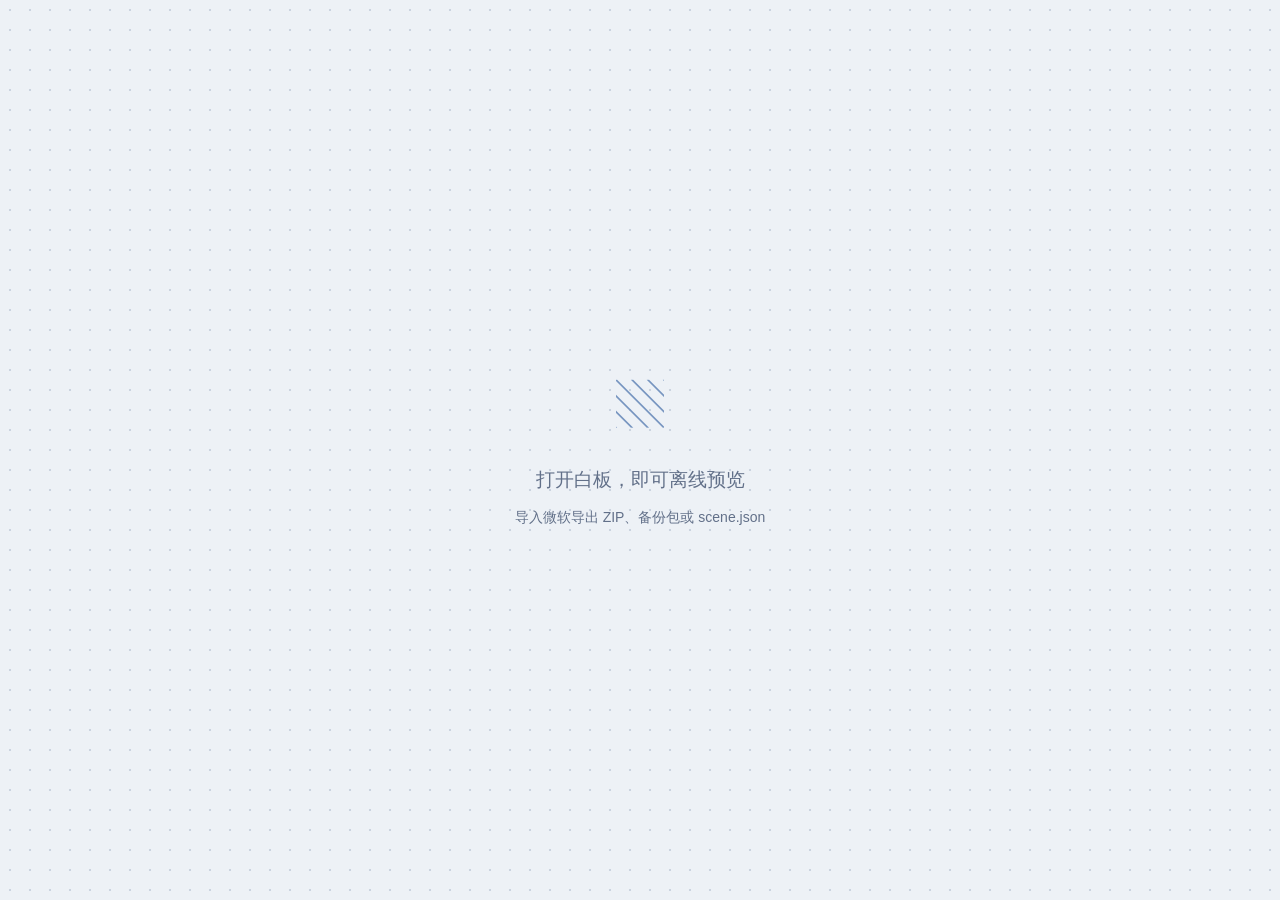
<file: src/WhiteboardExporter.App/Web/index.html>
<!doctype html>
<html lang="zh-CN">
<head>
  <meta charset="utf-8">
  <meta name="viewport" content="width=device-width, initial-scale=1">
  <meta http-equiv="Content-Security-Policy" content="default-src 'none'; script-src 'self'; style-src 'self' 'unsafe-inline'; img-src data:; font-src 'self'; connect-src 'none'; frame-src 'none'; object-src 'none'; base-uri 'none'; form-action 'none'">
  <title>白板离线重绘</title>
  <link rel="stylesheet" href="renderer.css">
</head>
<body>
  <main id="viewport" aria-label="白板预览，可拖动和滚轮缩放">
    <div id="empty"><span class="empty-icon">▧</span><strong>打开白板，即可离线预览</strong><p>导入微软导出 ZIP、备份包或 scene.json</p></div>
    <div id="stage"></div>
  </main>
  <div id="print-root"></div>
  <script type="module" src="renderer.mjs"></script>
</body>
</html>
</file>
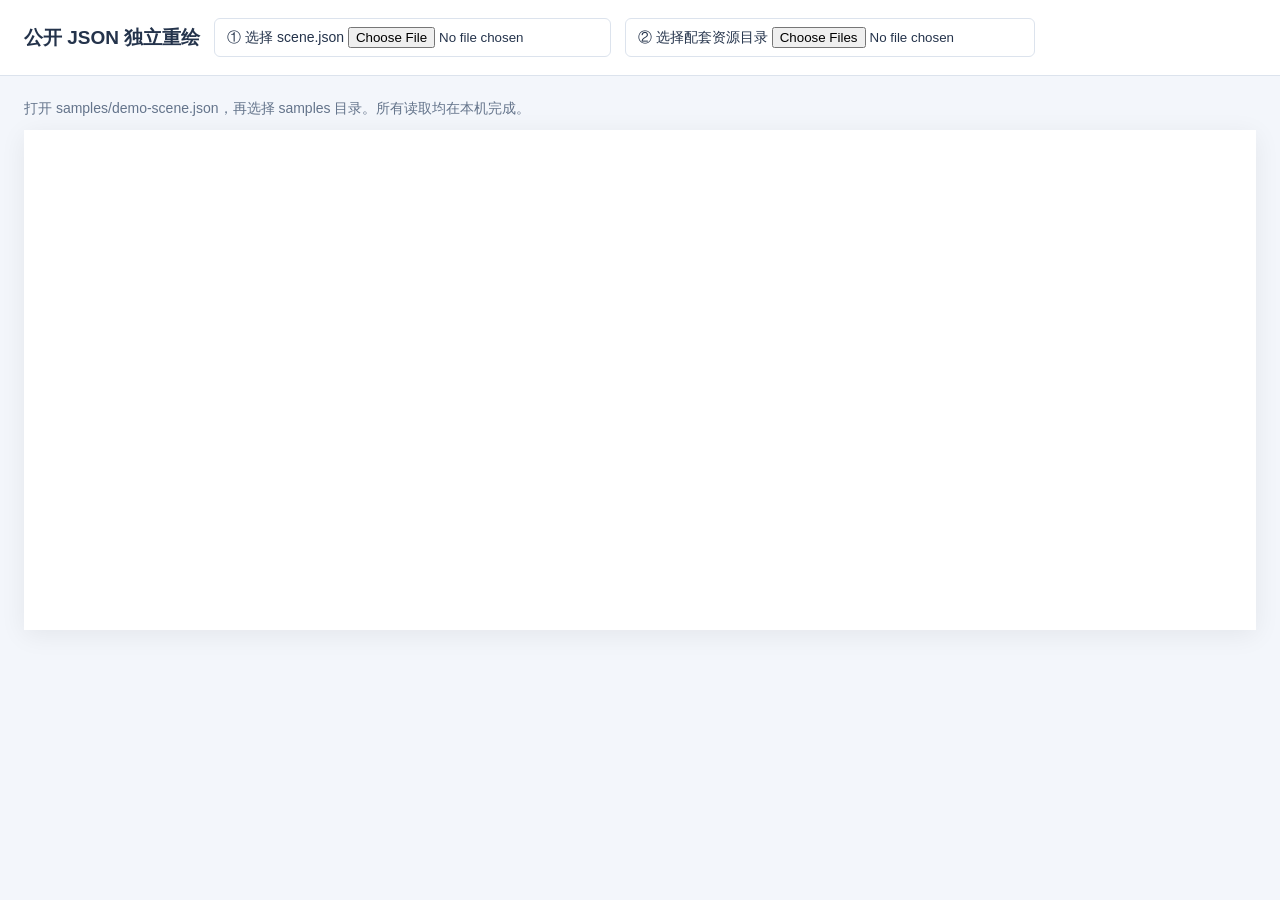
<file: docs/minimal-redraw.html>
<!doctype html>
<html lang="zh-CN"><head><meta charset="utf-8"><meta name="viewport" content="width=device-width,initial-scale=1">
<meta http-equiv="Content-Security-Policy" content="default-src 'none'; script-src 'unsafe-inline'; style-src 'unsafe-inline'; img-src data: blob:; font-src 'none'; connect-src 'none'; object-src 'none'; base-uri 'none'">
<title>SceneDocument v1 最小离线重绘</title><style>
body{margin:0;font:14px "Segoe UI","Microsoft YaHei",sans-serif;background:#f3f6fb;color:#24334b}header{padding:18px 24px;background:white;border-bottom:1px solid #dce3ed;display:flex;flex-wrap:wrap;gap:14px;align-items:center}h1{font-size:19px;margin:0}label{padding:8px 12px;border:1px solid #dce3ed;border-radius:6px}main{padding:24px}#status{margin-bottom:12px;color:#64748b}#canvas{width:100%;min-height:500px;background:white;box-shadow:0 5px 25px #0001}input{max-width:250px}
</style></head><body><header><h1>公开 JSON 独立重绘</h1><label>① 选择 scene.json <input id="scene" type="file" accept=".json"></label><label>② 选择配套资源目录 <input id="assets" type="file" webkitdirectory multiple></label></header><main><div id="status">打开 samples/demo-scene.json，再选择 samples 目录。所有读取均在本机完成。</div><svg id="canvas" xmlns="http://www.w3.org/2000/svg"></svg></main><script>
'use strict';
const SVG_NS='http://www.w3.org/2000/svg', HTML_NS='http://www.w3.org/1999/xhtml';
const canvas=document.getElementById('canvas'),status=document.getElementById('status');
const assets=new Map(),objectUrls=[];let scene=null;
document.getElementById('scene').onchange=async event=>{try{scene=JSON.parse(await event.target.files[0].text());draw();}catch(error){status.textContent=error.message;}};
document.getElementById('assets').onchange=event=>{for(const url of objectUrls)URL.revokeObjectURL(url);objectUrls.length=0;assets.clear();for(const file of event.target.files){const relative=file.webkitRelativePath.split('/').slice(1).join('/');const url=URL.createObjectURL(file);objectUrls.push(url);assets.set(relative,url);}if(scene)draw();};
function node(name,attributes={},namespace=SVG_NS){const el=document.createElementNS(namespace,name);for(const [key,value]of Object.entries(attributes))el.setAttribute(key,String(value));return el;}
function imageUrl(id){const meta=scene.assets?.[id];return meta&&!meta.invalid ? assets.get(meta.path)||(/^data:image\/(png|jpeg|gif|webp|svg\+xml|bmp);base64,/i.test(meta.dataUrl||'')?meta.dataUrl:'')||'' : '';}
const svgTags=new Set('svg g path rect circle ellipse line polyline polygon text tspan defs linearGradient radialGradient stop clipPath mask use image marker'.toLowerCase().split(' '));
const htmlTags=new Set('div span p br strong b em i u pre code blockquote ol ul li table thead tbody tr th td h1 h2 h3 a img'.split(' '));
const attrs=new Set('id x y x1 y1 x2 y2 cx cy r rx ry width height d points viewbox preserveaspectratio transform fill fill-opacity fill-rule stroke stroke-width stroke-opacity stroke-linecap stroke-linejoin opacity xmlns gradientunits gradienttransform offset stop-color stop-opacity clippathunits markerwidth markerheight refx refy orient marker-start marker-end colspan rowspan alt'.split(' '));
function clean(source){if(source.nodeType===3)return document.createTextNode(source.textContent);if(source.nodeType!==1)return null;const name=source.localName.toLowerCase(),isSvg=source.namespaceURI===SVG_NS;if(!(isSvg?svgTags:htmlTags).has(name))return null;const el=document.createElementNS(isSvg?SVG_NS:HTML_NS,source.localName);for(const attr of source.attributes){const key=attr.name.toLowerCase(),value=attr.value;if(key==='style'){const css=document.createElement('span').style;css.cssText=value;const safe=[];for(const prop of css){const val=css.getPropertyValue(prop);if(!/url\(|expression|javascript:|\\|@import|behavior/i.test(val)&&/^(?:display|position|left|top|width|height|font(?:-.+)?|line-height|color|background(?:-color)?|border(?:-.+)?|padding(?:-.+)?|margin(?:-.+)?|text-.+|white-space|overflow(?:-.+)?|box-sizing|opacity|transform(?:-origin)?|object-fit|fill|stroke(?:-.+)?|list-.+|table-.+)$/.test(prop))safe.push(prop+':'+val);}el.setAttribute('style',safe.join(';'));}else if((key==='src'||key==='href'||key==='xlink:href')&&name!=='a'){const asset=value.startsWith('wbasset:')?imageUrl(value.slice(8)):'';if(asset)el.setAttribute(isSvg?'href':'src',asset);else if(value.startsWith('#'))el.setAttribute('href',value);}else if(attrs.has(key)&&!/javascript:|url\(\s*["']?(?!#)/i.test(value))el.setAttribute(attr.name,value);}for(const child of source.childNodes){const safe=clean(child);if(safe)el.appendChild(safe);}return el;}
function appendMarkup(parent,markup,isSvg){const doc=new DOMParser().parseFromString(isSvg?'<svg xmlns="'+SVG_NS+'">'+markup+'</svg>':markup,isSvg?'image/svg+xml':'text/html');if(doc.querySelector('parsererror'))return;const root=isSvg?doc.documentElement:doc.body;for(const source of root.childNodes){const safe=clean(source);if(safe)parent.appendChild(safe);}}
function element(source){const matrix=source.transform||[1,0,0,1,0,0];if(matrix.length!==6||matrix.some(n=>!Number.isFinite(n)))throw Error('元素变换无效');const group=node('g',{transform:'matrix('+matrix.join(' ')+')',opacity:Math.max(0,Math.min(1,source.style?.opacity??1))});const b=source.bounds||{x:0,y:0,width:250,height:100};if(source.svg)appendMarkup(group,source.svg,true);else if(source.html){const foreign=node('foreignObject',{x:b.x,y:b.y,width:Math.max(1,b.width),height:Math.max(1,b.height)}),wrapper=node('div',{style:'width:100%;height:100%;overflow:visible'},HTML_NS);appendMarkup(wrapper,source.html,false);foreign.appendChild(wrapper);group.appendChild(foreign);}else if(source.assetId){const url=imageUrl(source.assetId);if(url)group.appendChild(node('image',{x:b.x,y:b.y,width:b.width,height:b.height,href:url}));else{group.appendChild(node('rect',{x:b.x,y:b.y,width:b.width,height:b.height,fill:'#edf2f7',stroke:'#94a3b8'}));const text=node('text',{x:b.x+12,y:b.y+28,fill:'#64748b'});text.textContent='缺失图片 '+source.assetId;group.appendChild(text);}}else if(source.text){const text=node('text',{x:b.x,y:b.y+25,fill:'#24334b','font-size':24});text.textContent=source.text;group.appendChild(text);}for(const child of [...(source.children||[])].sort((a,b)=>(a.z||0)-(b.z||0)))group.appendChild(element(child));return group;}
function draw(){if(scene?.schemaVersion!==1||!scene.bounds||!Array.isArray(scene.elements))throw Error('需要 SceneDocument v1');const b=scene.bounds;if([b.x,b.y,b.width,b.height].some(n=>!Number.isFinite(n))||b.width<=0||b.height<=0)throw Error('画布边界无效');canvas.replaceChildren();canvas.setAttribute('viewBox',[b.x,b.y,b.width,b.height].join(' '));canvas.setAttribute('style','aspect-ratio:'+b.width+'/'+b.height);canvas.appendChild(node('rect',{x:b.x,y:b.y,width:b.width,height:b.height,fill:/^(#[0-9a-f]{3,8}|white)$/i.test(scene.background||'')?scene.background:'#ffffff'}));for(const item of [...scene.elements].sort((a,b)=>(a.z||0)-(b.z||0)))canvas.appendChild(element(item));const missing=Object.entries(scene.assets||{}).filter(([id])=>!imageUrl(id)).length;status.textContent=(scene.board?.title||'白板')+' · '+scene.elements.length+' 个顶层对象 · '+(missing?'缺失 '+missing+' 个资源，请选择配套目录':'全部资源已就绪');}
</script></body></html>
</file>
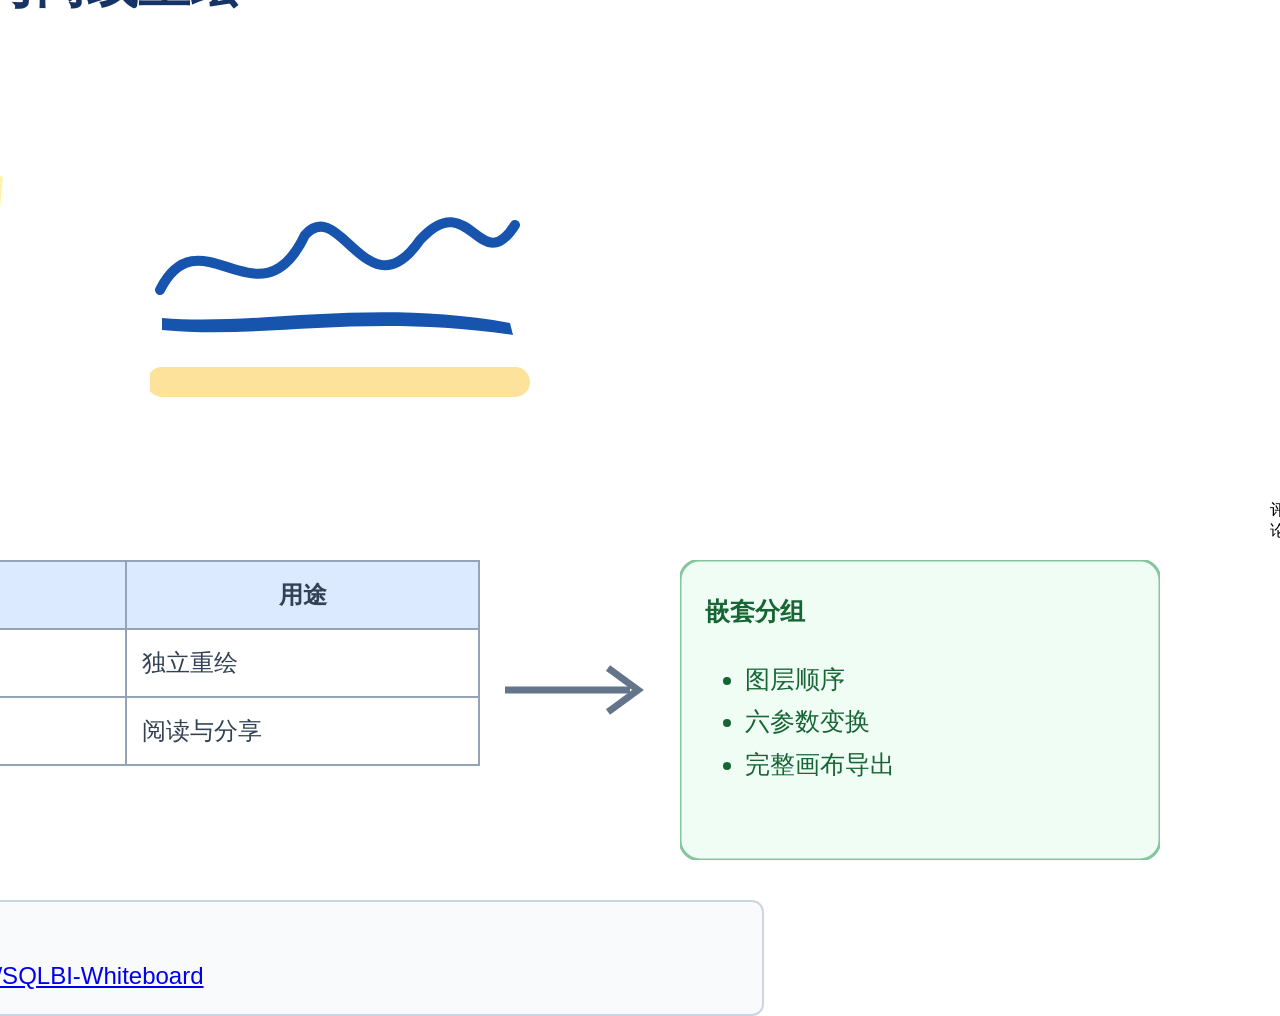
<file: samples/microsoft-export.html>
<!doctype html>
<html lang="zh-CN"><head><meta charset="utf-8"><title>微软导出兼容结构示例</title>
<style>
body{font-family:"Segoe UI","Microsoft YaHei",sans-serif;margin:0}
.anchor{position:absolute;width:0;height:0;transform-origin:0 0}
.textBoxCore{font-family:"Segoe UI","Microsoft YaHei",sans-serif;color:#242424}
.stickyNote{width:304px;min-height:240px;background:#fff1a8;padding:24px;font-size:25px;box-sizing:border-box}
.plainText{width:1000px;font-size:52px;font-weight:700;color:#163365}
</style></head><body>
<!-- Hand-authored fixture with Microsoft export anchors; no real account data. -->
<div id="canvasContent" data-whiteboard-canvas style="background:#fff">
  <div class="anchor" data-whiteboard-type="Shape" data-whiteboard-id="marker-red" style="left:-500px;top:-200px"><svg width="64" height="64" viewBox="0 0 64 64"><rect width="64" height="64" fill="#ef4444"/></svg></div>
  <div class="anchor" data-whiteboard-type="Shape" data-whiteboard-id="marker-green" style="left:1750px;top:-200px"><svg width="64" height="64" viewBox="0 0 64 64"><rect width="64" height="64" fill="#22c55e"/></svg></div>
  <div class="anchor" data-whiteboard-type="Shape" data-whiteboard-id="marker-blue" style="left:-500px;top:1100px"><svg width="64" height="64" viewBox="0 0 64 64"><rect width="64" height="64" fill="#3b82f6"/></svg></div>
  <div class="anchor" data-whiteboard-type="PlainText" data-whiteboard-id="title" style="left:-330px;top:-50px"><div class="plainText textBoxCore"><div data-block>微软白板导出与离线重绘</div></div></div>
  <div class="anchor" data-whiteboard-type="Note" data-whiteboard-id="note" style="left:-300px;top:150px;transform:matrix(0.9961947,0.0871557,-0.0871557,0.9961947,0,0)"><div class="textBoxBackground softYellowGradient"><div class="stickyNote textBoxCore"><div data-block>待办事项</div><div data-block>保存原始数据</div><div data-block>导出 PDF 和图片</div><div data-block>断网重新绘制</div></div><div class="authorBar">示例作者</div></div></div>
  <div class="anchor" data-whiteboard-type="InkGroup" data-whiteboard-id="ink" style="left:150px;top:200px"><svg width="380" height="140" viewBox="0 0 380 140"><path d="M10 90C50 10 110 130 155 35C190 -5 218 115 270 40C320 -15 330 80 365 25" fill="none" stroke="#1754ad" stroke-width="10" stroke-linecap="round"/><path d="M12 118C110 126 220 98 360 123L363 135C210 113 114 140 12 130Z" fill="#1754ad"/></svg></div>
  <div class="anchor" data-whiteboard-type="Highlighter" data-whiteboard-id="highlight" style="left:150px;top:360px;opacity:0.45"><svg width="380" height="50" viewBox="0 0 380 50"><path d="M12 22H365" stroke="#fbbf24" stroke-width="30" stroke-linecap="round"/></svg></div>
  <div class="anchor" data-whiteboard-type="FluidImage" data-whiteboard-id="image" style="left:920px;top:300px"><div class="imageComponent" style="width:540px;height:270px"><img src="[data-uri]" width="540" height="270" alt="已嵌入的测试图片"/></div></div>
  <div class="anchor" data-whiteboard-type="Table" data-whiteboard-id="table" style="left:-280px;top:560px"><table style="width:760px;border-collapse:collapse;font:24px/1.5 Segoe UI,Microsoft YaHei,sans-serif;color:#334155"><tr style="background:#dbeafe"><th style="border:2px solid #94a3b8;padding:15px">输出格式</th><th style="border:2px solid #94a3b8;padding:15px">用途</th></tr><tr><td style="border:2px solid #94a3b8;padding:15px">JSON 与资源</td><td style="border:2px solid #94a3b8;padding:15px">独立重绘</td></tr><tr><td style="border:2px solid #94a3b8;padding:15px">PDF 和图片</td><td style="border:2px solid #94a3b8;padding:15px">阅读与分享</td></tr></table></div>
  <div class="anchor" data-whiteboard-type="Group" data-whiteboard-id="outer-group" style="left:680px;top:560px">
    <div class="anchor" data-whiteboard-type="Shape" data-whiteboard-id="group-frame"><svg width="480" height="300" viewBox="0 0 480 300"><rect width="480" height="300" rx="20" fill="#f0fdf4" stroke="#86c69e" stroke-width="3"/></svg></div>
    <div class="anchor" data-whiteboard-type="Group" data-whiteboard-id="nested-group" style="left:25px;top:30px">
      <div class="anchor" data-whiteboard-type="GridList" data-whiteboard-id="list"><div style="width:420px;font:25px/1.7 Segoe UI,Microsoft YaHei,sans-serif;color:#166534"><strong>嵌套分组</strong><ul><li>图层顺序</li><li>六参数变换</li><li>完整画布导出</li></ul></div></div>
    </div>
  </div>
  <div class="anchor" data-whiteboard-type="Connector" data-whiteboard-id="connector" style="left:500px;top:650px"><svg width="160" height="80" viewBox="0 0 160 80"><path d="M5 40H130" stroke="#64748b" stroke-width="7"/><path d="M108 18L138 40L108 62" stroke="#64748b" stroke-width="7" fill="none"/></svg></div>
  <div class="anchor" data-whiteboard-type="Hyperlink" data-whiteboard-id="link" style="left:-280px;top:900px"><div style="width:1000px;background:#f8fafc;border:2px solid #cbd5e1;border-radius:12px;padding:20px;font:24px/1.5 Segoe UI,Microsoft YaHei,sans-serif"><strong>项目资料</strong><br/><a href="https://github.com/sql-bi/SQLBI-Whiteboard">https://github.com/sql-bi/SQLBI-Whiteboard</a></div></div>
  <div class="anchor" data-whiteboard-type="CommentThread" data-whiteboard-id="comment" style="left:1270px;top:500px"><span aria-label="Comment hint: thread-1">评论</span></div>
</div></body></html>
</file>
<file: src/WhiteboardExporter.App/Web/renderer.css>
:root{font-family:"Segoe UI","Microsoft YaHei",sans-serif;color:#32445c;background:#edf1f6;color-scheme:light}
*{box-sizing:border-box}html,body{margin:0;width:100%;height:100%;overflow:hidden}
#viewport{width:100%;height:100%;overflow:hidden;position:relative;background-color:#edf1f6;background-image:radial-gradient(#cad3e0 1px,transparent 1px);background-size:20px 20px;cursor:grab;touch-action:none;user-select:none}
#viewport.dragging{cursor:grabbing}#stage{position:absolute;top:0;left:0;transform-origin:0 0;box-shadow:0 8px 32px #33455f18;line-height:0;background:white}
#stage svg{display:block}#empty{position:absolute;inset:0;display:flex;flex-direction:column;align-items:center;justify-content:center;color:#627089;line-height:1.8}
#empty strong{font-size:19px;font-weight:500}#empty p{font-size:14px;margin:8px 0}.empty-icon{font-size:48px;color:#7795c0;margin-bottom:14px}
#print-root{display:none}body.exporting #viewport{background:none;cursor:default;overflow:visible}body.exporting #stage{transform:none!important;box-shadow:none;position:static}
body.exporting #empty{display:none}body.exporting,body.exporting #viewport{width:var(--export-width);height:var(--export-height);overflow:hidden;background:transparent}
body.printing #viewport{display:none}body.printing #print-root{display:block}body.printing,body.printing html{overflow:visible;height:auto;background:white}
.print-page{position:relative;overflow:hidden;background:white;break-after:page;page-break-after:always}.print-page:last-child{break-after:auto;page-break-after:auto}.print-content{position:absolute;overflow:hidden}.print-content>svg{position:absolute;display:block;max-width:none}
@media print{html,body{overflow:visible!important;height:auto!important;background:white!important}#viewport{display:none!important}#print-root{display:block!important}.print-page{-webkit-print-color-adjust:exact;print-color-adjust:exact}}
</file>
